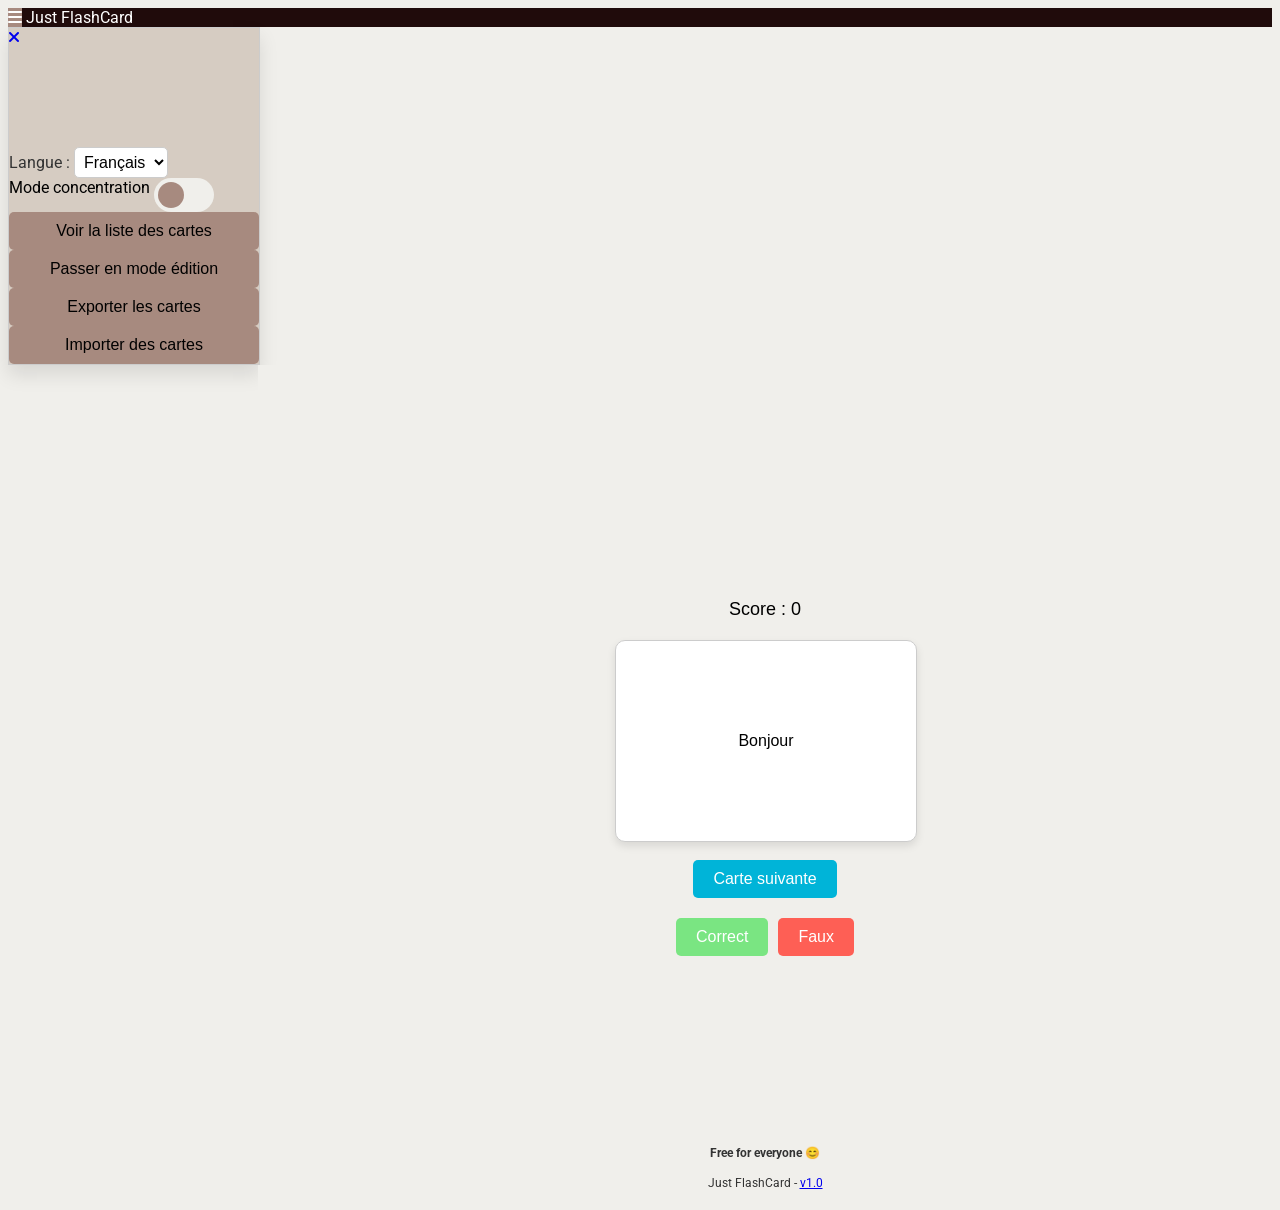
<file: index.html>
<!DOCTYPE html>
<html lang="en">
  <head>

    <title>Just Flashcard</title>
    <meta name="description" content="Simple and free online Flashcard">
    <meta name="keywords" content="flashcard, flashcards, language, learning, free, online, card">
    <meta name="author" content="William Ducret">
    
    <meta charset="UTF-8">
    <meta name="viewport" content="width=device-width, initial-scale=1">

    <link rel="stylesheet" href="https://www.w3schools.com/w3css/5/w3.css"> 
    <link rel="stylesheet" href="https://www.w3schools.com/lib/w3-theme-black.css">
    <link rel="stylesheet" href="https://fonts.googleapis.com/css?family=Roboto">
    <link rel="stylesheet" href="https://cdnjs.cloudflare.com/ajax/libs/font-awesome/6.0.0/css/all.min.css">
    <link rel="stylesheet" href="style.css">

    
    <style>
    html,body,h1,h2,h3,h4,h5,h6 {font-family: "Roboto", sans-serif;}
    .w3-sidebar {
      z-index: 3;
      width: 250px;
      top: 43px;
      bottom: 0;
      height: inherit;
    }

    </style>

  </head>

<body>



<!------------------------------------------------------------------------>
<!-- Navbar -->
<!------------------------------------------------------------------------>
<div class="w3-top">
  <div class="w3-bar w3-top w3-left-align w3-large">
    <a id="menu_button" class="w3-bar-item w3-button w3-right large w3-large w3-hide-large" href="javascript:void(0)" onclick="w3_open()"><i class="fa fa-bars"></i></a>
    <span id="website_title" class="w3-bar-item" style="color:white;">Just FlashCard</span>
  </div>
</div>



<!------------------------------------------------------------------------>
<!-- Sidebar -->
<!------------------------------------------------------------------------>
<nav class="w3-sidebar w3-bar-block w3-collapse w3-large w3-animate-left" id="mySidebar">
  <a href="javascript:void(0)" onclick="w3_close()" class="w3-right w3-xlarge w3-padding-large w3-hover-black w3-hide-large" title="Close Menu">
    <i class="fa fa-remove"></i>
  </a>

  <!-- <h4 class="w3-bar-item"><b>Menu</b></h4> -->
  <div style="margin-top:100px;"></div>

  <div class="w3-bar-item" id="language-selector">
    <label for="language">Langue :</label>
    <select id="language">
      <option value="fr">Français</option>
      <option value="en">English</option>
      <option value="es">Español</option>
      <option value="de">Deutsch</option>
      <option value="ja">日本語</option>
      <option value="zh">中文</option>
    </select>
  </div>


  <!-- Toggle Switch pour le mode focus -->
  <div class="w3-bar-item toggle-switch">
    <p id="label_switch">Mode concentration</p>
    <label for="focus-mode-toggle" id="focus-mode-label" class="switch">
    <input type="checkbox" id="focus-mode-toggle">
    <span class="slider round"></span>
    </label>
  </div>


  <div class="w3-bar-item button_side">
    <button id="btn_list">Voir la liste des cartes</button>
  </div>
  <div class="w3-bar-item button_side">
    <button id="btn_edit">Passer en mode édition</button>
  </div>
  <div class="w3-bar-item button_side">
    <button id="btn_export">Exporter les cartes</button>
  </div>
  <div class="w3-bar-item button_side">
    <button id="btn_import">Importer des cartes</button>
    <input type="file" id="import-file" accept=".json" style="display: none;">
  </div>

  </div>
</nav>


<!-- Overlay effect when opening sidebar on small screens -->
<div class="w3-overlay w3-hide-large" onclick="w3_close()" style="cursor:pointer" title="close side menu" id="myOverlay"></div>



<!------------------------------------------------------------------------>
<!-- Main content: shift it to the right by 250 pixels when the sidebar is visible -->
<!------------------------------------------------------------------------>
<div class="w3-main" style="margin-left:250px">


  <div class="flashcard-area">

  <div id="flashcard-container">


    <!-- Affichage du score -->
    <div id="score-container">
        <span>Score :</span>
        <span id="score">0</span>
    </div>


    <!-- Mode révision -->
    <div id="flashcard">
        <div id="question" class="face w3-xlarge">Question</div>
        <div id="answer" class="face back w3-xlarge">Réponse</div>
    </div>


    <button id="next-card">Carte suivante</button>

    <!-- Boutons de résultat (masqués par défaut) -->
    <div id="result-buttons" class="hidden">
        <button id="correct-button">Correct</button>
        <button id="wrong-button">Faux</button>
    </div>


    <!-- Mode édition -->
    <div id="edit-mode" class="hidden">
      <h2>Mode Édition</h2>
      <form id="edit-form">
          <label for="new-question">Question :</label>
          <input type="text" id="new-question" required>
          <label for="new-answer">Réponse :</label>
          <input type="text" id="new-answer" required>
          <button type="submit">Ajouter la carte</button>
      </form>
      <p id="confirmation-message" class="hidden">Carte ajoutée avec succès !</p>
    </div>


    <!-- Mode liste des cartes -->
    <div id="list-mode" class="hidden">
        <h2>Liste des cartes</h2>
        <ul id="card-list"></ul>
    </div>


  </div>

  </div>



  <!------------------------------------------------------------------------>
  <!-- Footer -->
  <!------------------------------------------------------------------------>


  <footer id="myFooter">
    <div class="w3-container w3-padding-32">
      <h4>Free for everyone 😊</h4>
      <p>Just FlashCard - <a href="version.html">v1.0</a></p>
    </div>
  </footer>


<!-- END MAIN -->
</div>


<script src="translations.js"></script>
<script src="script.js"></script>


<!------------------------------------------------------------------------>
<!-- Script -->
<!------------------------------------------------------------------------>

<script>

// Get the Sidebar
var mySidebar = document.getElementById("mySidebar");

// Get the DIV with overlay effect
var overlayBg = document.getElementById("myOverlay");

// Toggle between showing and hiding the sidebar, and add overlay effect
function w3_open() {
  if (mySidebar.style.display === 'block') {
    mySidebar.style.display = 'none';
    overlayBg.style.display = "none";
  } else {
    mySidebar.style.display = 'block';
    overlayBg.style.display = "block";
  }
}

// Close the sidebar with the close button
function w3_close() {
  mySidebar.style.display = "none";
  overlayBg.style.display = "none";
}


</script>

</body>
</html>
</file>
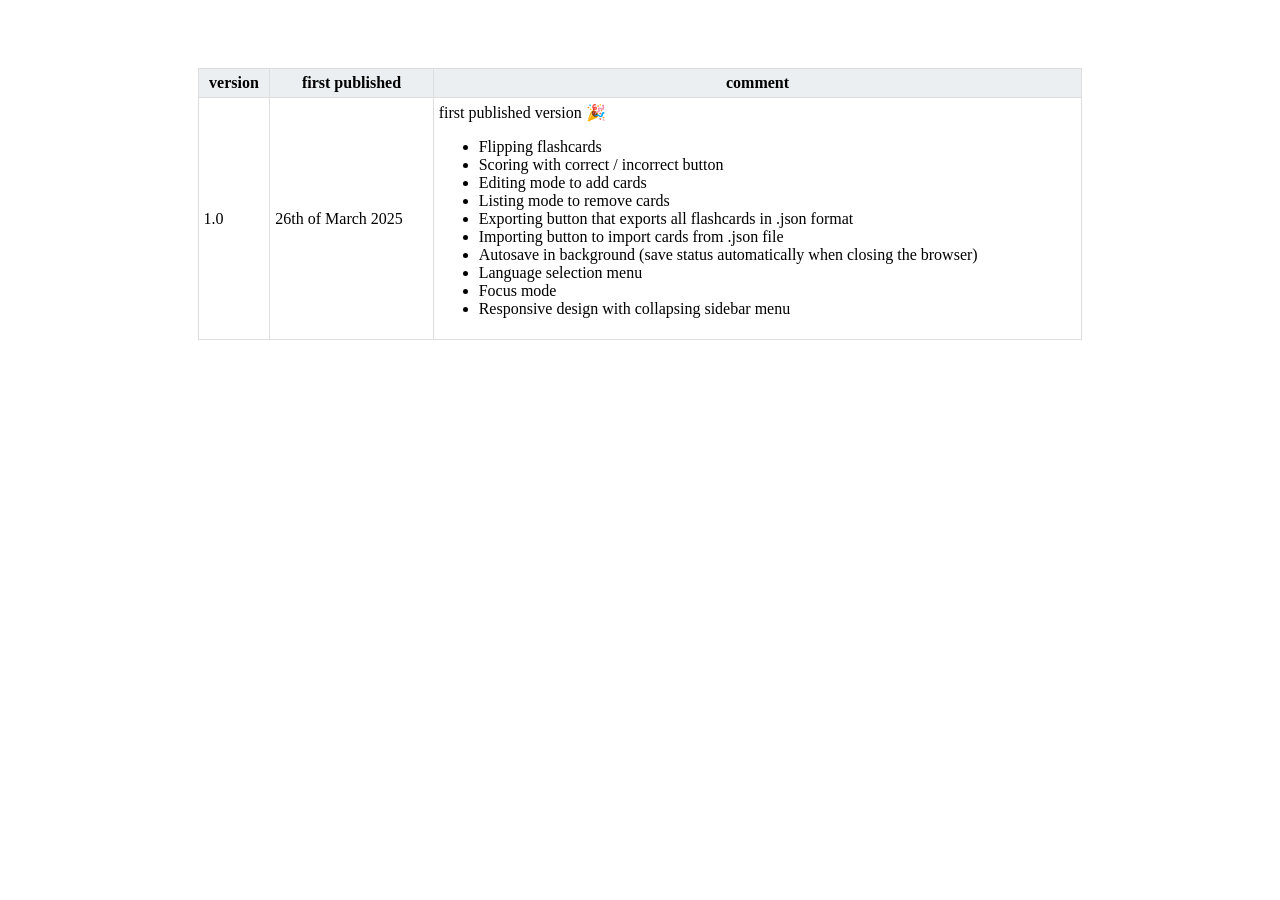
<file: version.html>
<!DOCTYPE html>
<html lang="en">
  <head>

    <title>Just Flashcard - version</title>
    <meta name="description" content="Simple and free online Flashcard">
    <meta name="keywords" content="flashcard, flashcards, language, learning, free, online, card">
    <meta name="author" content="William Ducret">

    <meta charset="UTF-8">
    <meta name="viewport" content="width=device-width, initial-scale=1">


    <style>
      .table_component {
          overflow: auto;
          width: 70%;
          margin-top:68px;
          margin-left: auto;
          margin-right: auto;
      }

      .table_component table {
          border: 1px solid #dededf;
          height: 100%;
          width: 100%;
          table-layout: fixed;
          border-collapse: collapse;
          border-spacing: 1px;
          text-align: left;
      }

      table, th, td {
        border: 1px solid black;
        border-collapse: collapse;
      }

      .table_component caption {
          caption-side: top;
          text-align: left;
      }

      .table_component th {
          border: 1px solid #dededf;
          background-color: #eceff1;
          color: #000000;
          padding: 5px;
      }

      .table_component td {
          border: 1px solid #dededf;
          background-color: #ffffff;
          color: #000000;
          padding: 5px;
      }
    </style>


  </head>

  <body>

    <table class="table_component">

      <thead>
        <tr>
          <th>version</th>
          <th>first published</th>
          <th>comment</th>
        </tr>
      </thead>
      <tbody>
        <tr>
          <td>1.0</td>
          <td>26th of March 2025</td>
          <td>first published version 🎉
              <ul>
                <li>Flipping flashcards</li>
                <li>Scoring with correct / incorrect button</li>
                <li>Editing mode to add cards</li>
                <li>Listing mode to remove cards</li>
                <li>Exporting button that exports all flashcards in .json format</li>
                <li>Importing button to import cards from .json file</li>
                <li>Autosave in background (save status automatically when closing the browser)</li>
                <li>Language selection menu</li>
                <li>Focus mode</li>
                <li>Responsive design with collapsing sidebar menu</li>
              </ul>
          </td>
        </tr>
      </tbody>
    </table>

  </body>

</html>
</file>
<file: style.css>
/* --------------------------------------------------------------------- */
/* General */
/* --------------------------------------------------------------------- */


footer {
    bottom: 10px;
    text-align: center;
    width: 100%;
    font-size: 12px;
    color: #333;
    display: flex;
    justify-content: center;
}

.flashcard-area  {
    font-family: Arial, sans-serif;
    justify-content: center;
    align-items: center;
    position: relative;
    height: 85vh;
    margin: 0;
    flex-direction: column;
    display: flex;
}


.hidden {
    display: none;
}

@keyframes fadeInFromTop {
    from {
        opacity: 0;
        transform: translateY(-20px);
    }
    to {
        opacity: 1;
        transform: translateY(0);
    }
}

.fade-in {
    animation: fadeInFromTop 0.5s ease-in-out;
}

.w3-sidebar {
    box-shadow: 0 10px 18px rgba(0, 0, 0, 0.1);
    border: 1px solid #ccc;
}


/* --------------------------------------------------------------------- */
/* Colours */
/* --------------------------------------------------------------------- */

/* Main */
body, .flashcard-area   {background-color: #f0efeb;}
footer div              {background-color: #;}
#mySidebar              {background-color: #d6ccc2;}
.w3-top                 {background-color: #200b0b;}
#menu_button            {background-color: #a78a7f;color:white;}
#menu_button:hover      {background-color: white;color:black;}


/*  Flashcard recto / verso */
#question               {background-color: #;}
#answer                 {background-color: #;}

/* Buttons */
#next-card              {background-color: #00b4d8;color: white;}
#next-card:hover        {background-color: #023047;color: white;}
#correct-button         {background-color: #7ae582;color: white;}
#correct-button:hover   {background-color: #218838;color: white;}
#wrong-button           {background-color: #fe5f55;color: white;}
#wrong-button:hover     {background-color: #c82333;color: white;}
#btn_export             {background-color: #a78a7f;}
#btn_export:hover       {background-color: #735751;}
#btn_import             {background-color: #a78a7f;}
#btn_import:hover       {background-color: #735751;}
#btn_list               {background-color: #a78a7f;}
#btn_list:hover         {background-color: #735751;}
#btn_edit               {background-color: #a78a7f;}
#btn_edit:hover         {background-color: #735751;}
#language               {background-color: #d6ccc2;}

/* Slider */
.slider                 {background-color: #f0efeb;} /* fond du slider inactivé */
input:checked + .slider {background-color: #3b28cc;} /* fond du slider activé */
.slider:before          {background-color: #a78a7f;} /* boule du slider */


/* --------------------------------------------------------------------- */
/* Toggle switch */
/* --------------------------------------------------------------------- */

.switch {
  position: relative;
  display: inline-block;
  width: 60px;
  height: 34px;
}

/* Hide default HTML checkbox */
.switch input {
  opacity: 0;
  width: 0;
  height: 0;
}

/* The slider */
.slider {
  position: absolute;
  cursor: pointer;
  top: 0;
  left: 0;
  right: 0;
  bottom: 0;
  -webkit-transition: .4s;
  transition: .4s;
}

.slider:before {
  position: absolute;
  content: "";
  height: 26px;
  width: 26px;
  left: 4px;
  bottom: 4px;
  -webkit-transition: .4s;
  transition: .4s;
}

input:focus + .slider {
  box-shadow: 0 0 1px #2196F3;
}

input:checked + .slider:before {
  -webkit-transform: translateX(26px);
  -ms-transform: translateX(26px);
  transform: translateX(26px);
}

/* Rounded sliders */
.slider.round {
  border-radius: 34px;
}

.slider.round:before {
  border-radius: 50%;
}

#label_switch {
  display:inline;
  font-size: 16px;
}



/* --------------------------------------------------------------------- */
/* Languages */
/* --------------------------------------------------------------------- */


#language-selector label {
    font-size: 16px;
    color: #333;
}

#language-selector select {
    padding: 5px;
    font-size: 16px;
    border: 1px solid #ccc;
    border-radius: 5px;
    background-color: white;
    cursor: pointer;
}

#language-selector select:hover {
    border-color: #007bff;
}


/* --------------------------------------------------------------------- */
/* Buttons */
/* --------------------------------------------------------------------- */

.button_side button {
    padding: 10px 20px;
    font-size: 16px;
    border: none;
    border-radius: 5px;
    cursor: pointer;
    width: 100%;
}


/* --------------------------------------------------------------------- */
/* Flashcard */
/* --------------------------------------------------------------------- */

#flashcard-container {
    text-align: center;
    margin-top: 60px;
}

#flashcard {
    width: 300px;
    height: 200px;
    position: relative;
    perspective: 1000px;
    margin-bottom: 20px;
}

#flashcard.flipped #question {
    transform: rotateY(180deg);
}

#flashcard.flipped #answer {
    transform: rotateY(360deg);
}

#question {
    transform: rotateY(0deg);
}

#answer {
    transform: rotateY(180deg);
}

.face {
    width: 100%;
    height: 100%;
    position: absolute;
    backface-visibility: hidden;
    display: flex;
    justify-content: center;
    align-items: center;
    border: 1px solid #ccc;
    border-radius: 10px;
    background-color: white;
    box-shadow: 0 4px 8px rgba(0, 0, 0, 0.1);
    transition: transform 0.6s;
}


/* --------------------------------------------------------------------- */
/* Flashcard options */
/* --------------------------------------------------------------------- */


#score-container {
    margin-bottom: 20px;
    font-size: 18px;
}

#next-card {
    padding: 10px 20px;
    font-size: 16px;
    color: white;
    border: none;
    border-radius: 5px;
    cursor: pointer;
}

#result-buttons {
    margin-top: 20px;
    display: flex;
    gap: 10px;
    justify-content: center;
}

#result-buttons button {
    padding: 10px 20px;
    font-size: 16px;
    border: none;
    border-radius: 5px;
    cursor: pointer;
}

#edit-mode {
    margin-top: 20px;
}

#edit-form {
    display: flex;
    flex-direction: column;
    gap: 10px;
    max-width: 300px;
    margin: 0 auto;
}

#edit-form input {
    padding: 8px;
    font-size: 16px;
    border: 1px solid #ccc;
    border-radius: 5px;
}

#edit-form button {
    padding: 10px;
    font-size: 16px;
    background-color: #28a745;
    color: white;
    border: none;
    border-radius: 5px;
    cursor: pointer;
}

#edit-form button:hover {
    background-color: #218838;
}

#confirmation-message {
    color: #28a745;
    margin-top: 10px;
    opacity: 1;
    transition: opacity 0.5s ease-in-out;
}

#confirmation-message.fade-out {
    opacity: 0;
}

#list-mode {
    margin-top: 20px;
}

#card-list {
    list-style-type: none;
    padding: 0;
}

#card-list li {
    display: flex;
    justify-content: space-between;
    align-items: center;
    padding: 10px;
    border: 1px solid #ccc;
    border-radius: 5px;
    margin-bottom: 10px;
    background-color: white;
}

#card-list li .delete-icon {
    color: #dc3545;
    cursor: pointer;
}

#card-list li .delete-icon:hover {
    color: #c82333;
}


#save-local-button {
    background-color: #6c757d;
    color: white;
}

#save-local-button:hover {
    background-color: #5a6268;
}

.emoji {
    font-size: 58px;
}
</file>
